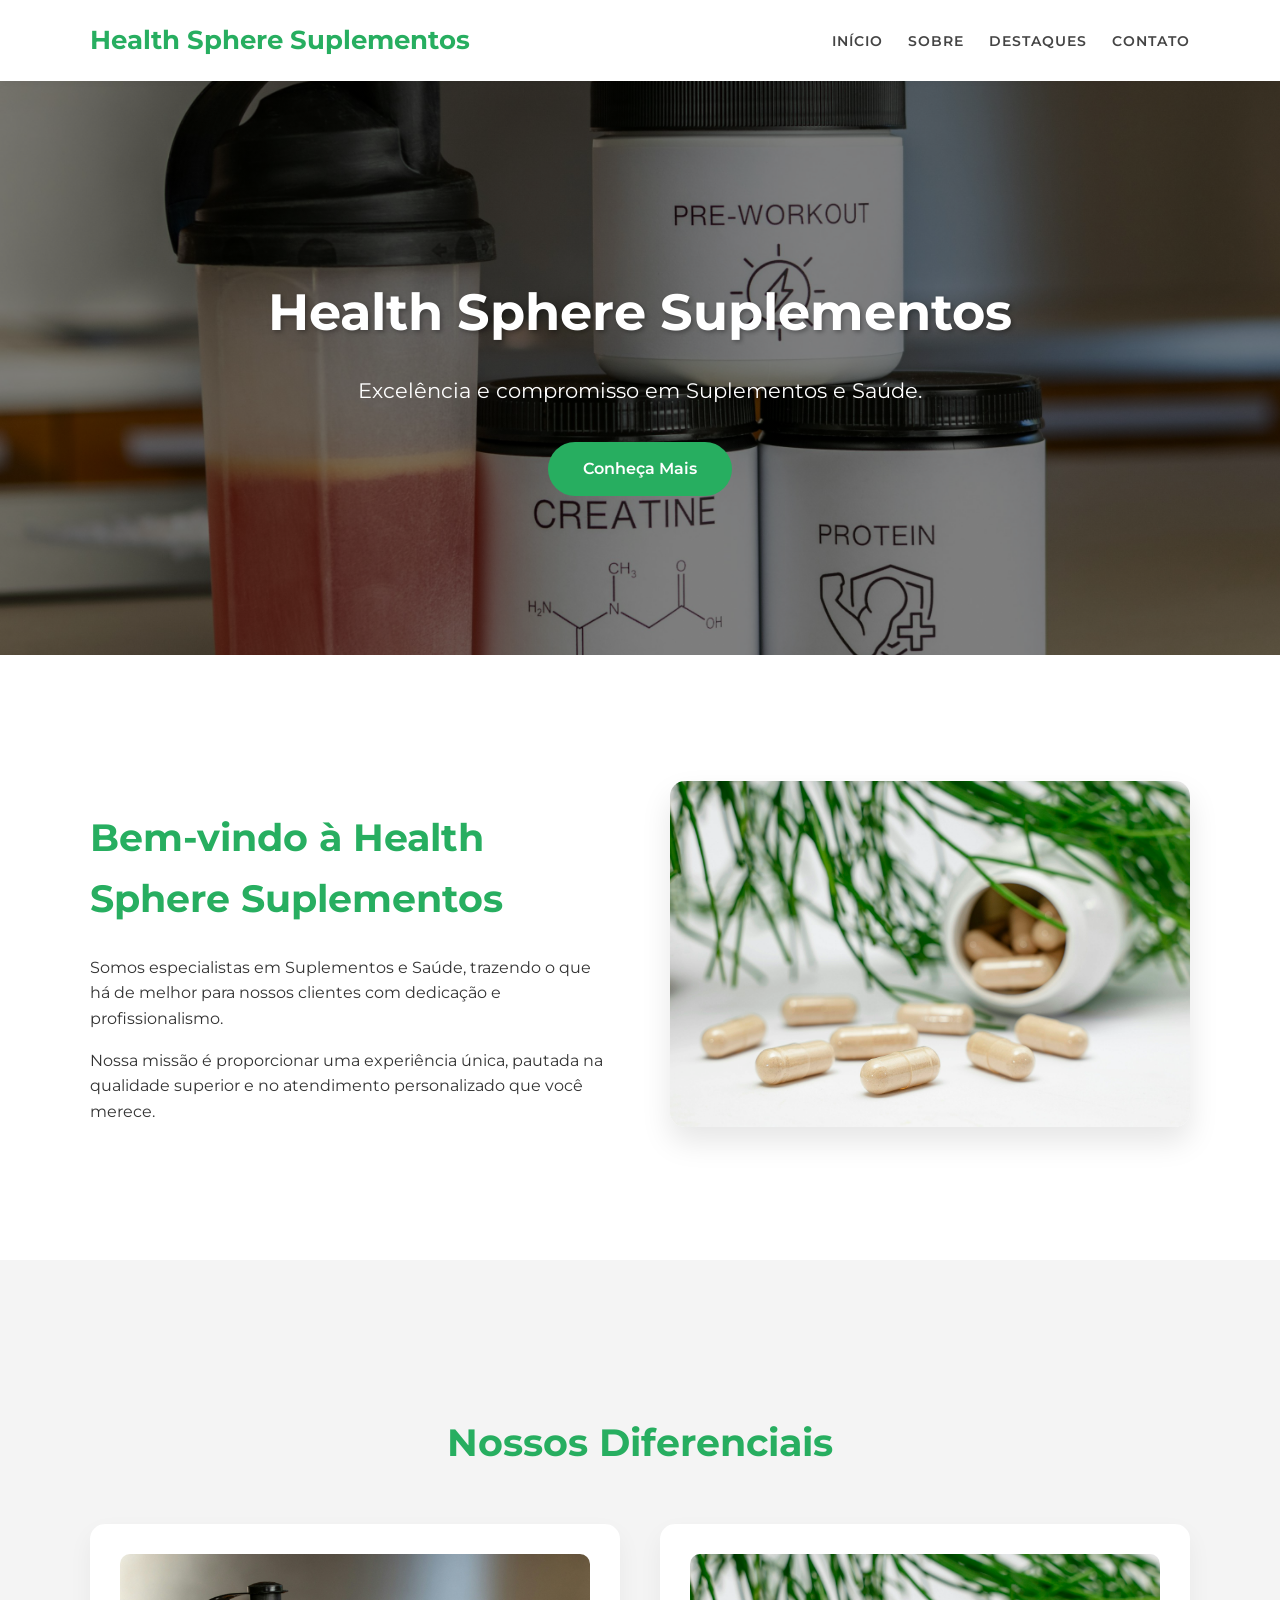
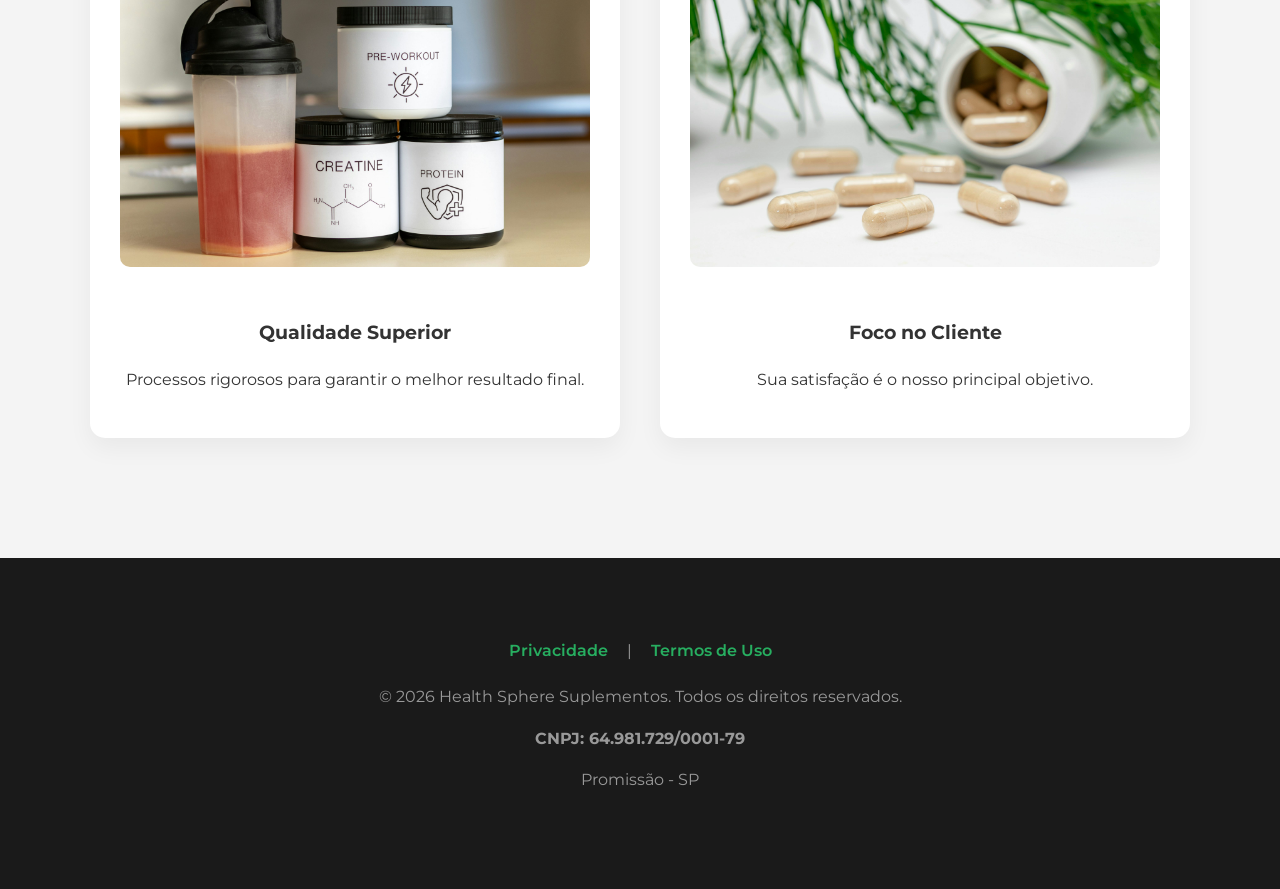
<file: index.html>
<!DOCTYPE html>
<html lang="pt-br">
<head>
    <meta charset="UTF-8">
    <meta name="viewport" content="width=device-width, initial-scale=1.0">
    <title>Health Sphere Suplementos - Suplementos e Saúde</title>
    <link rel="stylesheet" href="css/style.css">
    <link href="https://fonts.googleapis.com/css2?family=Montserrat:wght@300;400;600;700&display=swap" rel="stylesheet">
</head>
<body>
    <header>
        <nav>
            <div class="container">
                <a href="https://google.com" class="logo">Health Sphere Suplementos</a>
                <ul class="nav-links">
                    <li><a href="https://google.com">Início</a></li>
                    <li><a href="https://google.com">Sobre</a></li>
                    <li><a href="https://google.com">Destaques</a></li>
                    <li><a href="https://google.com">Contato</a></li>
                </ul>
            </div>
        </nav>
    </header>

    <section class="hero">
        <div class="container">
            <h1>Health Sphere Suplementos</h1>
            <p>Excelência e compromisso em Suplementos e Saúde.</p>
            <a href="https://google.com" class="btn">Conheça Mais</a>
        </div>
    </section>

    <section class="about">
        <div class="container">
            <div class="about-content">
                <div class="about-text">
                    <h2>Bem-vindo à Health Sphere Suplementos</h2>
                    <p>Somos especialistas em Suplementos e Saúde, trazendo o que há de melhor para nossos clientes com dedicação e profissionalismo.</p>
                    <p>Nossa missão é proporcionar uma experiência única, pautada na qualidade superior e no atendimento personalizado que você merece.</p>
                </div>
                <div class="about-image">
                    <img src="images/about.jpg" alt="Sobre Nós" class="clickable-image">
                </div>
            </div>
        </div>
    </section>

    <section class="specialties">
        <div class="container">
            <h2>Nossos Diferenciais</h2>
            <div class="grid">
                <div class="card">
                    <img src="images/dish1.jpg" alt="Destaque 1" class="clickable-image">
                    <h3>Qualidade Superior</h3>
                    <p>Processos rigorosos para garantir o melhor resultado final.</p>
                </div>
                <div class="card">
                    <img src="images/dish2.jpg" alt="Destaque 2" class="clickable-image">
                    <h3>Foco no Cliente</h3>
                    <p>Sua satisfação é o nosso principal objetivo.</p>
                </div>
            </div>
        </div>
    </section>

    <footer>
        <div class="container">
            <div class="footer-links">
                <a href="privacy.html">Privacidade</a> | <a href="terms.html">Termos de Uso</a>
            </div>
            <p>&copy; 2026 Health Sphere Suplementos. Todos os direitos reservados.</p>
            <p><strong>CNPJ: 64.981.729/0001-79</strong></p>
            <p>Promissão - SP</p>
        </div>
    </footer>
    <script src="js/script.js"></script>
</body>
</html>
</file>
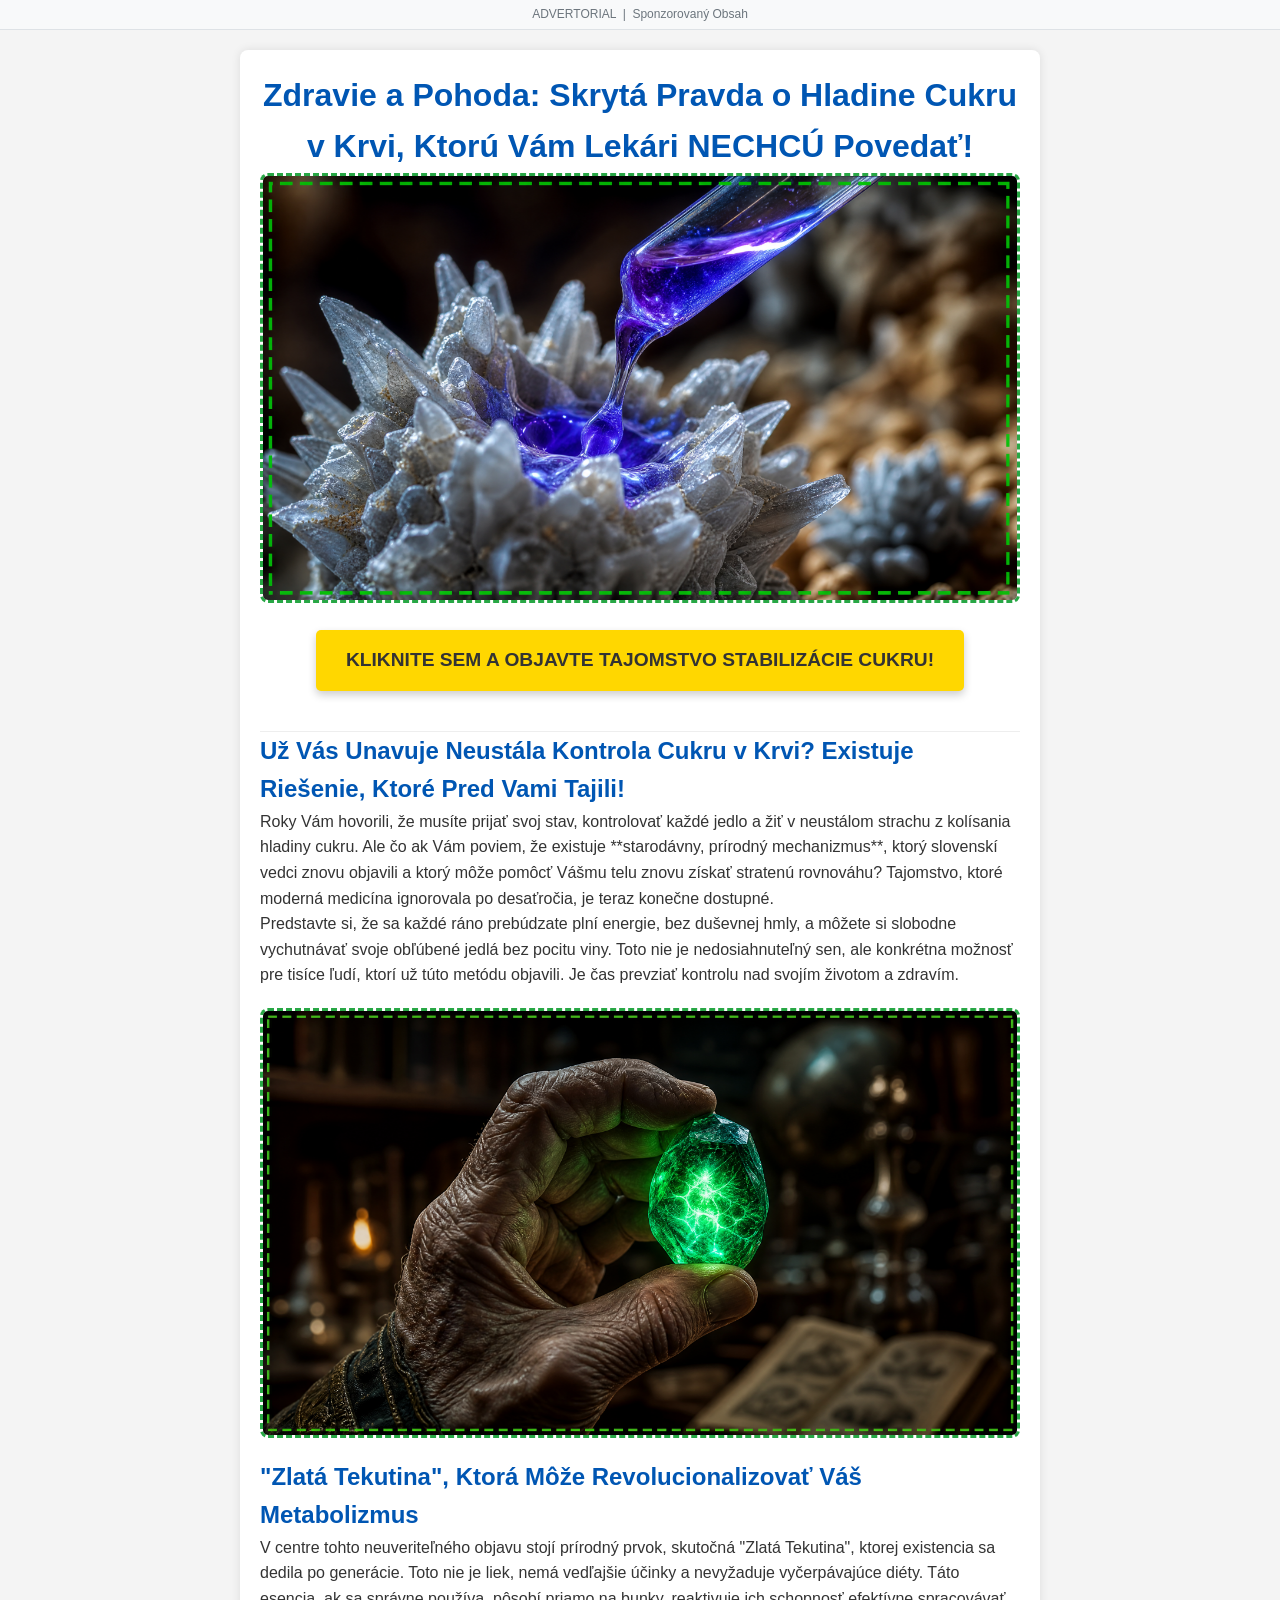
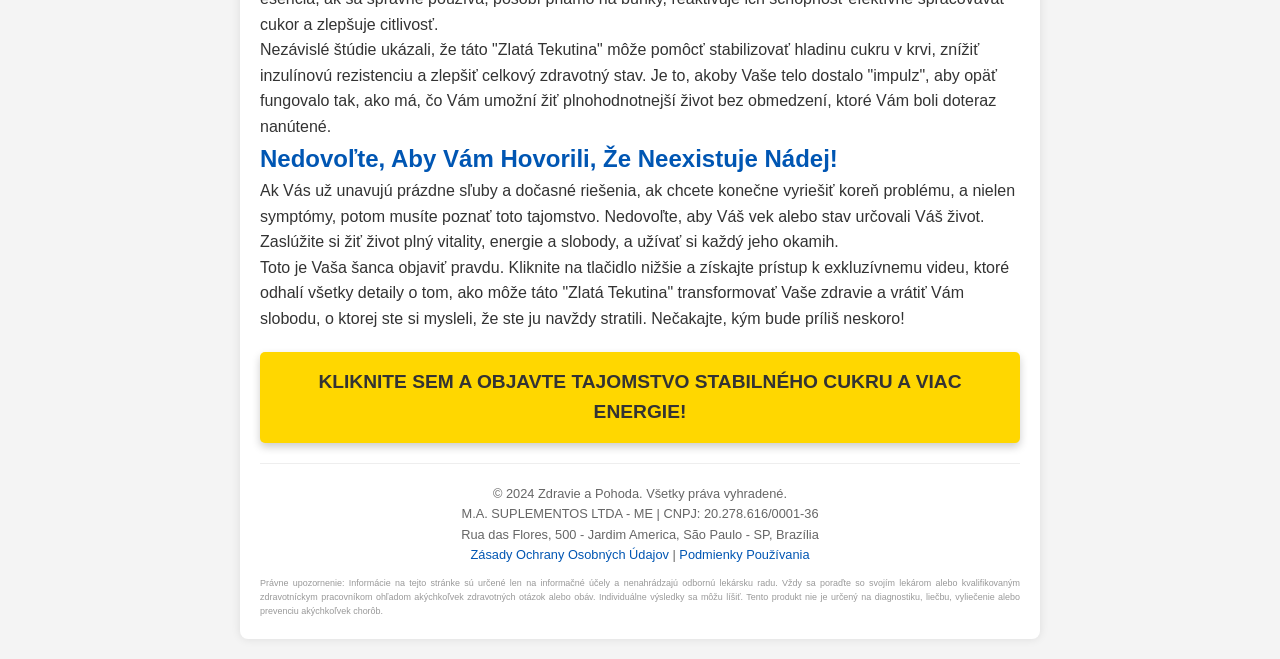
<file: pre_sk_diabetes/index.html>
<!DOCTYPE html>
<html lang="sk">
<head>
    <!-- Google Tag Manager -->
    <script>(function(w,d,s,l,i){w[l]=w[l]||[];w[l].push({\'gtm.start\':
    new Date().getTime(),event:\'gtm.js\'});var f=d.getElementsByTagName(s)[0],
    j=d.createElement(s),dl=l!=\'dataLayer\'?\'\\u0026l=\':\'\';j.async=true;j.src=
    \'https://www.googletagmanager.com/gtm.js?id=\'+i+dl;f.parentNode.insertBefore(j,f);
    })(window,document,\'script\',\'dataLayer\',\'GTM-XXXXXXX\');</script>
    <!-- End Google Tag Manager -->
    <meta charset="UTF-8">
    <meta name="viewport" content="width=device-width, initial-scale=1.0">
    <title>Zdravie a Pohoda: Skrytá Pravda o Hladine Cukru v Krvi, Ktorú Vám Lekári NECHCÚ Povedať!</title>
    <style>
        * { box-sizing: border-box; margin: 0; padding: 0; }
        body {
            font-family: Arial, sans-serif;
            line-height: 1.6;
            margin: 0;
            padding: 0;
            background-color: #f4f4f4;
            color: #333;
        }
        .advertorial-bar {
            background-color: #f8f9fa;
            color: #6c757d;
            text-align: center;
            padding: 5px 0;
            font-size: 12px;
            font-family: Arial, sans-serif;
            border-bottom: 1px solid #dee2e6;
        }
        .container {
            width: 90%;
            max-width: 800px;
            margin: 20px auto;
            background-color: #fff;
            padding: 20px;
            border-radius: 8px;
            box-shadow: 0 0 10px rgba(0,0,0,0.1);
        }
        h1, h2, h3 {
            color: #0056b3;
        }
        .header {
            text-align: center;
            padding-bottom: 20px;
            border-bottom: 1px solid #eee;
        }
        .header img {
            max-width: 100%;
            height: auto;
            border: 3px dashed #28a745; /* Green dashed border */
            border-radius: 8px;
        }
        .cta-button {
            display: block;
            width: fit-content;
            margin: 20px auto;
            padding: 15px 30px;
            background-color: #FFD700; /* Golden color */
            color: #333;
            text-decoration: none;
            font-size: 1.2em;
            font-weight: bold;
            border-radius: 5px;
            text-align: center;
            box-shadow: 0 4px 8px rgba(0,0,0,0.2);
            transition: background-color 0.3s ease;
        }
        .cta-button:hover {
            background-color: #e6c200;
        }
        .content img {
            max-width: 100%;
            height: auto;
            display: block;
            margin: 20px auto;
            border: 3px dashed #28a745; /* Green dashed border */
            border-radius: 8px;
        }
        .footer {
            text-align: center;
            padding-top: 20px;
            margin-top: 20px;
            border-top: 1px solid #eee;
            font-size: 0.8em;
            color: #666;
        }
        .disclaimer {
            font-size: 0.7em;
            color: #999;
            margin-top: 10px;
            text-align: justify;
        }
        a {
            color: #0056b3;
            text-decoration: none;
        }
        a:hover {
            text-decoration: underline;
        }
    </style>
</head>
<body>
    <!-- Google Tag Manager (noscript) -->
    <noscript><iframe src="https://www.googletagmanager.com/ns.html?id=GTM-XXXXXXX" height="0" width="0" style="display:none;visibility:hidden"></iframe></noscript>
    <!-- End Google Tag Manager (noscript) -->
    <!-- Facebook Pixel Code (noscript) -->
    <noscript><img height="1" width="1" style="display:none"
    src="https://www.facebook.com/tr?id=YOUR_PIXEL_ID&ev=PageView&noscript=1"
    /></noscript>
    <!-- End Facebook Pixel Code (noscript) -->

    <div class="advertorial-bar">
        ADVERTORIAL &nbsp;|&nbsp; Sponzorovaný Obsah
    </div>

    <div class="container">
        <div class="header">
            <h1>Zdravie a Pohoda: Skrytá Pravda o Hladine Cukru v Krvi, Ktorú Vám Lekári NECHCÚ Povedať!</h1>
            <a href="https://lp.proeliteforce.shop/preclick" target="_blank">
                <img src="img/diabetes_mechanism_sk_v21_hero.png" alt="Tajomný mechanizmus s prírodnou tekutinou">
            </a>
            <a href="https://lp.proeliteforce.shop/preclick" target="_blank" class="cta-button">KLIKNITE SEM A OBJAVTE TAJOMSTVO STABILIZÁCIE CUKRU!</a>
        </div>

        <div class="content">
            <h2>Už Vás Unavuje Neustála Kontrola Cukru v Krvi? Existuje Riešenie, Ktoré Pred Vami Tajili!</h2>
            <p>Roky Vám hovorili, že musíte prijať svoj stav, kontrolovať každé jedlo a žiť v neustálom strachu z kolísania hladiny cukru. Ale čo ak Vám poviem, že existuje **starodávny, prírodný mechanizmus**, ktorý slovenskí vedci znovu objavili a ktorý môže pomôcť Vášmu telu znovu získať stratenú rovnováhu? Tajomstvo, ktoré moderná medicína ignorovala po desaťročia, je teraz konečne dostupné.</p>
            <p>Predstavte si, že sa každé ráno prebúdzate plní energie, bez duševnej hmly, a môžete si slobodne vychutnávať svoje obľúbené jedlá bez pocitu viny. Toto nie je nedosiahnuteľný sen, ale konkrétna možnosť pre tisíce ľudí, ktorí už túto metódu objavili. Je čas prevziať kontrolu nad svojím životom a zdravím.</p>

            <a href="https://lp.proeliteforce.shop/preclick" target="_blank">
                <img src="img/diabetes_secret_sk_v21.png" alt="Staršia ruka držiaca tajomný predmet">
            </a>

            <h2>"Zlatá Tekutina", Ktorá Môže Revolucionalizovať Váš Metabolizmus</h2>
            <p>V centre tohto neuveriteľného objavu stojí prírodný prvok, skutočná "Zlatá Tekutina", ktorej existencia sa dedila po generácie. Toto nie je liek, nemá vedľajšie účinky a nevyžaduje vyčerpávajúce diéty. Táto esencia, ak sa správne používa, pôsobí priamo na bunky, reaktivuje ich schopnosť efektívne spracovávať cukor a zlepšuje citlivosť.</p>
            <p>Nezávislé štúdie ukázali, že táto "Zlatá Tekutina" môže pomôcť stabilizovať hladinu cukru v krvi, znížiť inzulínovú rezistenciu a zlepšiť celkový zdravotný stav. Je to, akoby Vaše telo dostalo "impulz", aby opäť fungovalo tak, ako má, čo Vám umožní žiť plnohodnotnejší život bez obmedzení, ktoré Vám boli doteraz nanútené.</p>

            <h2>Nedovoľte, Aby Vám Hovorili, Že Neexistuje Nádej!</h2>
            <p>Ak Vás už unavujú prázdne sľuby a dočasné riešenia, ak chcete konečne vyriešiť koreň problému, a nielen symptómy, potom musíte poznať toto tajomstvo. Nedovoľte, aby Váš vek alebo stav určovali Váš život. Zaslúžite si žiť život plný vitality, energie a slobody, a užívať si každý jeho okamih.</p>
            <p>Toto je Vaša šanca objaviť pravdu. Kliknite na tlačidlo nižšie a získajte prístup k exkluzívnemu videu, ktoré odhalí všetky detaily o tom, ako môže táto "Zlatá Tekutina" transformovať Vaše zdravie a vrátiť Vám slobodu, o ktorej ste si mysleli, že ste ju navždy stratili. Nečakajte, kým bude príliš neskoro!</p>

            <a href="https://lp.proeliteforce.shop/preclick" target="_blank" class="cta-button">KLIKNITE SEM A OBJAVTE TAJOMSTVO STABILNÉHO CUKRU A VIAC ENERGIE!</a>
        </div>

        <div class="footer">
            <p>&copy; 2024 Zdravie a Pohoda. Všetky práva vyhradené.</p>
            <p>M.A. SUPLEMENTOS LTDA - ME | CNPJ: 20.278.616/0001-36</p>
            <p>Rua das Flores, 500 - Jardim America, São Paulo - SP, Brazília</p>
            <p><a href="privacy.html">Zásady Ochrany Osobných Údajov</a> | <a href="terms.html">Podmienky Používania</a></p>
            <div class="disclaimer">
                <p>Právne upozornenie: Informácie na tejto stránke sú určené len na informačné účely a nenahrádzajú odbornú lekársku radu. Vždy sa poraďte so svojím lekárom alebo kvalifikovaným zdravotníckym pracovníkom ohľadom akýchkoľvek zdravotných otázok alebo obáv. Individuálne výsledky sa môžu líšiť. Tento produkt nie je určený na diagnostiku, liečbu, vyliečenie alebo prevenciu akýchkoľvek chorôb.</p>
            </div>
        </div>
    </div>
<script type="text/javascript" src="https://lp.proeliteforce.shop/pretrack.js?rtkcmpid=6a2c644db7990dee3d96ef14"></script>
</body>
</html>
</file>
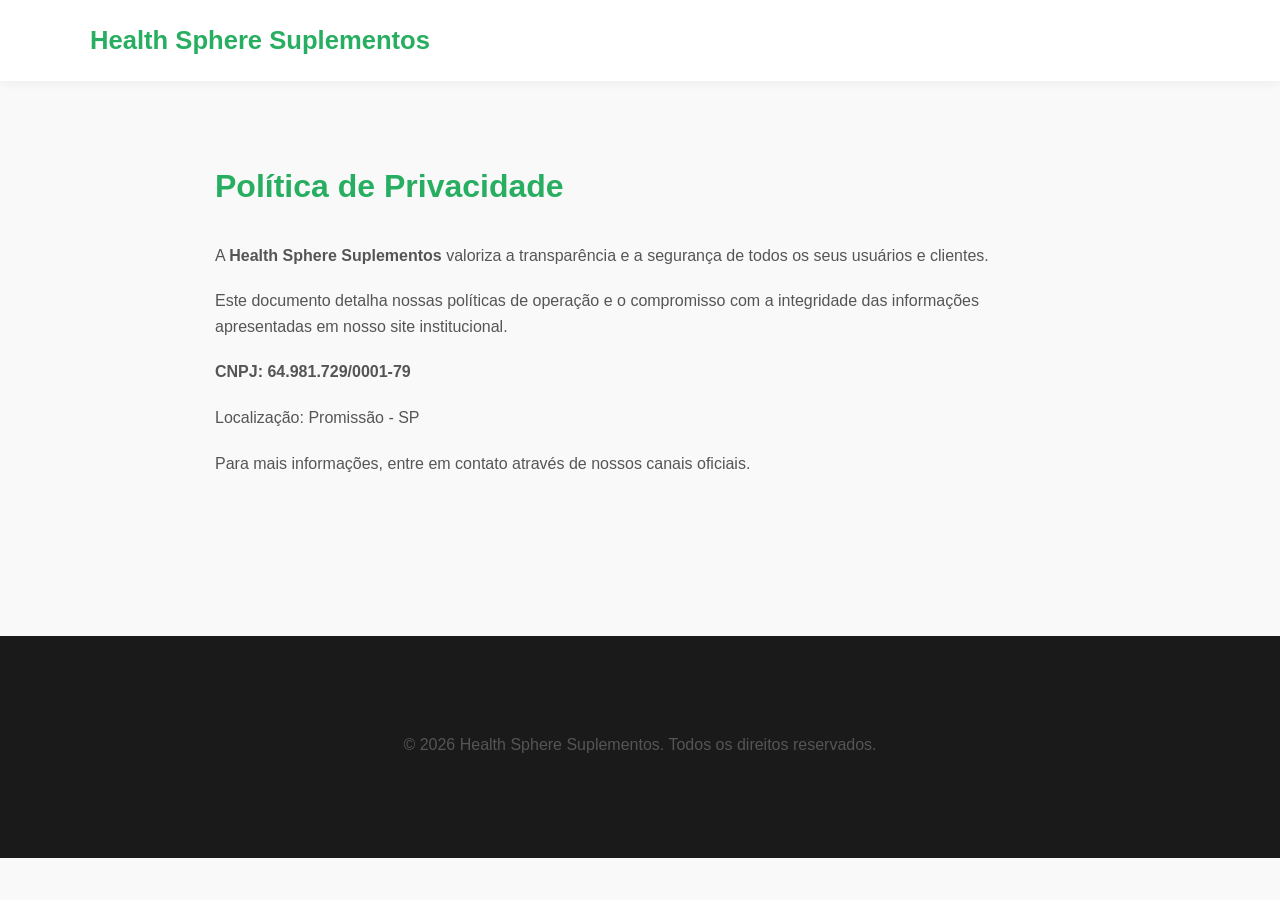
<file: privacy.html>
<!DOCTYPE html>
<html lang="pt-br">
<head>
    <meta charset="UTF-8">
    <meta name="viewport" content="width=device-width, initial-scale=1.0">
    <title>Política de Privacidade - Health Sphere Suplementos</title>
    <link rel="stylesheet" href="css/style.css">
    <style>.legal { padding: 140px 0; max-width: 850px; margin: 0 auto; } h1 { color: #27ae60; margin-bottom: 30px; } p { margin-bottom: 20px; color: #555; }</style>
</head>
<body>
    <header><nav><div class="container"><a href="index.html" class="logo">Health Sphere Suplementos</a></div></nav></header>
    <div class="container legal">
        <h1>Política de Privacidade</h1>
        <p>A <strong>Health Sphere Suplementos</strong> valoriza a transparência e a segurança de todos os seus usuários e clientes.</p>
        <p>Este documento detalha nossas políticas de operação e o compromisso com a integridade das informações apresentadas em nosso site institucional.</p>
        <p><strong>CNPJ: 64.981.729/0001-79</strong></p>
        <p>Localização: Promissão - SP</p>
        <p>Para mais informações, entre em contato através de nossos canais oficiais.</p>
    </div>
    <footer><div class="container"><p>&copy; 2026 Health Sphere Suplementos. Todos os direitos reservados.</p></div></footer>
</body>
</html>
</file>
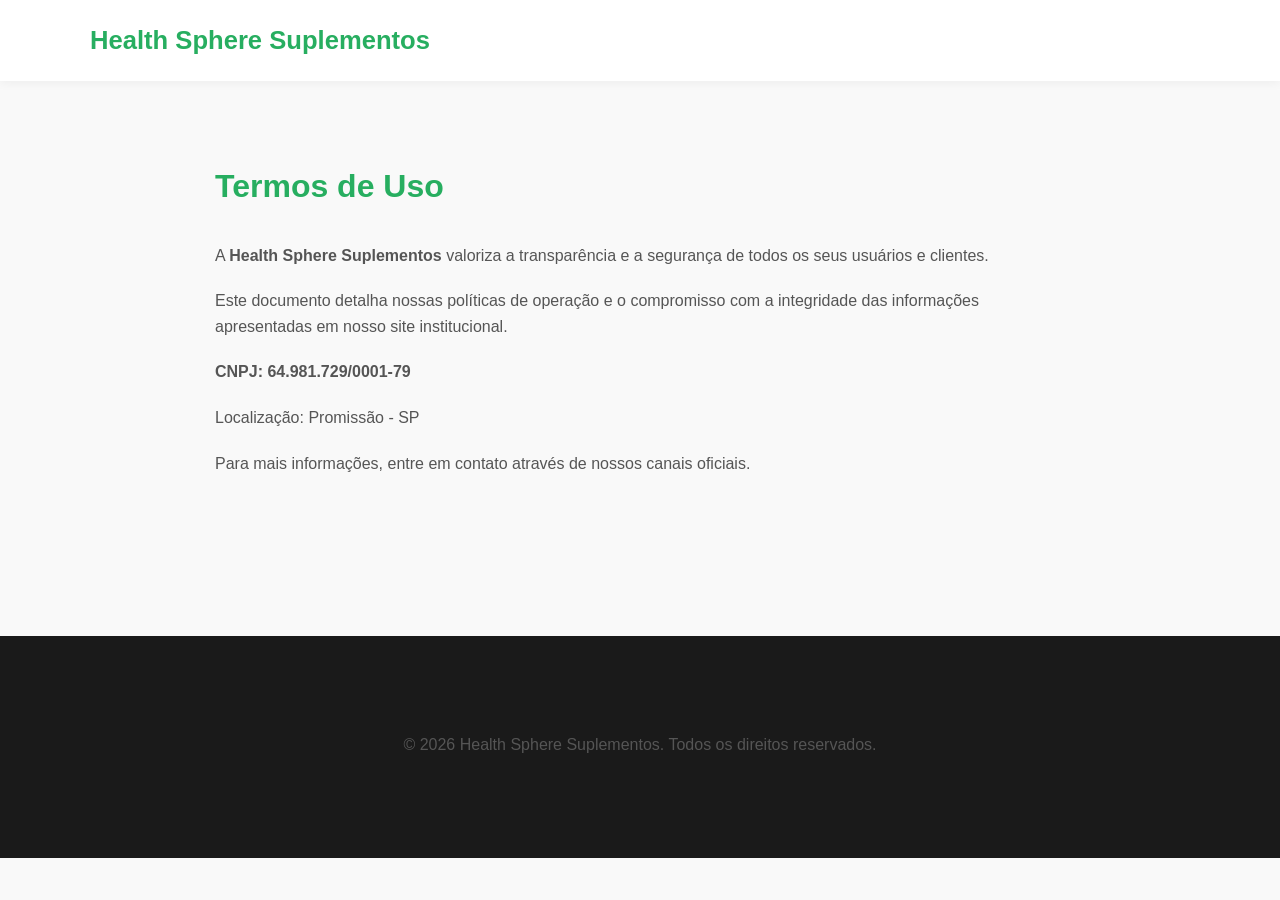
<file: terms.html>
<!DOCTYPE html>
<html lang="pt-br">
<head>
    <meta charset="UTF-8">
    <meta name="viewport" content="width=device-width, initial-scale=1.0">
    <title>Termos de Uso - Health Sphere Suplementos</title>
    <link rel="stylesheet" href="css/style.css">
    <style>.legal { padding: 140px 0; max-width: 850px; margin: 0 auto; } h1 { color: #27ae60; margin-bottom: 30px; } p { margin-bottom: 20px; color: #555; }</style>
</head>
<body>
    <header><nav><div class="container"><a href="index.html" class="logo">Health Sphere Suplementos</a></div></nav></header>
    <div class="container legal">
        <h1>Termos de Uso</h1>
        <p>A <strong>Health Sphere Suplementos</strong> valoriza a transparência e a segurança de todos os seus usuários e clientes.</p>
        <p>Este documento detalha nossas políticas de operação e o compromisso com a integridade das informações apresentadas em nosso site institucional.</p>
        <p><strong>CNPJ: 64.981.729/0001-79</strong></p>
        <p>Localização: Promissão - SP</p>
        <p>Para mais informações, entre em contato através de nossos canais oficiais.</p>
    </div>
    <footer><div class="container"><p>&copy; 2026 Health Sphere Suplementos. Todos os direitos reservados.</p></div></footer>
</body>
</html>
</file>
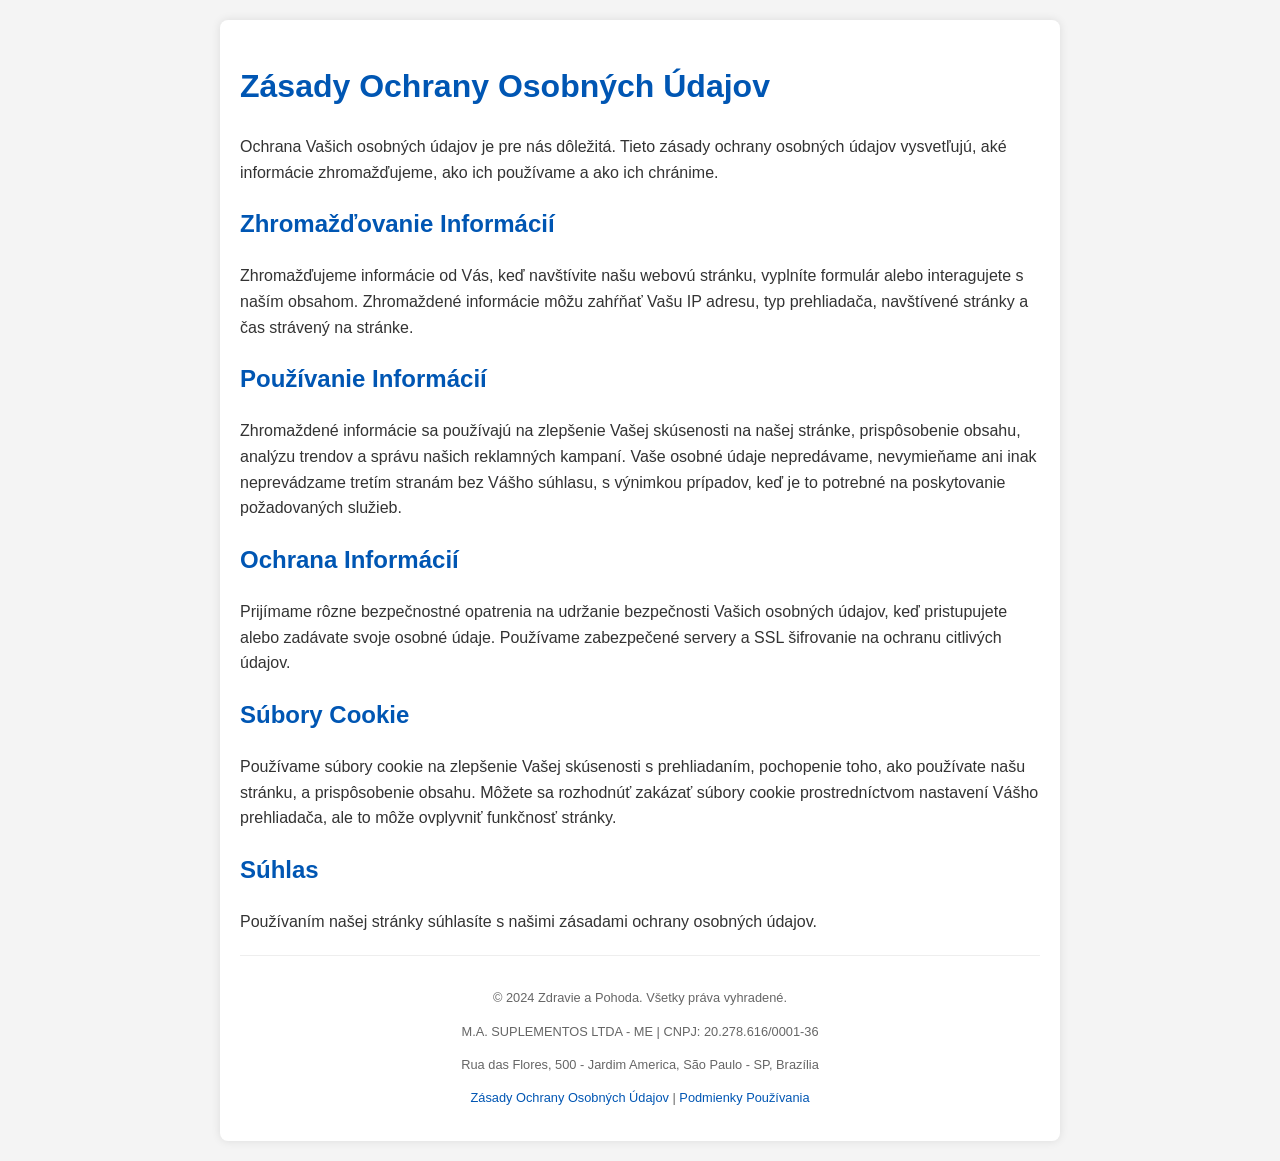
<file: pre_sk_diabetes/privacy.html>
<!DOCTYPE html>
<html lang="sk">
<head>
    <!-- Google Tag Manager -->
    <script>(function(w,d,s,l,i){w[l]=w[l]||[];w[l].push({\'gtm.start\':
    new Date().getTime(),event:\'gtm.js\'});var f=d.getElementsByTagName(s)[0],
    j=d.createElement(s),dl=l!=\'dataLayer\'?\'\\u0026l=\':\'\';j.async=true;j.src=
    \'https://www.googletagmanager.com/gtm.js?id=\'+i+dl;f.parentNode.insertBefore(j,f);
    })(window,document,\'script\',\'dataLayer\',\'GTM-XXXXXXX\');</script>
    <!-- End Google Tag Manager -->
    <meta charset="UTF-8">
    <meta name="viewport" content="width=device-width, initial-scale=1.0">
    <title>Zásady Ochrany Osobných Údajov</title>
    <style>
        body {
            font-family: Arial, sans-serif;
            line-height: 1.6;
            margin: 0;
            padding: 0;
            background-color: #f4f4f4;
            color: #333;
        }
        .container {
            width: 90%;
            max-width: 800px;
            margin: 20px auto;
            background-color: #fff;
            padding: 20px;
            border-radius: 8px;
            box-shadow: 0 0 10px rgba(0,0,0,0.1);
        }
        h1, h2 {
            color: #0056b3;
        }
        .footer {
            text-align: center;
            padding-top: 20px;
            margin-top: 20px;
            border-top: 1px solid #eee;
            font-size: 0.8em;
            color: #666;
        }
        a {
            color: #0056b3;
            text-decoration: none;
        }
        a:hover {
            text-decoration: underline;
        }
    </style>
</head>
<body>
    <!-- Google Tag Manager (noscript) -->
    <noscript><iframe src="https://www.googletagmanager.com/ns.html?id=GTM-XXXXXXX" height="0" width="0" style="display:none;visibility:hidden"></iframe></noscript>
    <!-- End Google Tag Manager (noscript) -->
    <!-- Facebook Pixel Code (noscript) -->
    <noscript><img height="1" width="1" style="display:none"
    src="https://www.facebook.com/tr?id=YOUR_PIXEL_ID&ev=PageView&noscript=1"
    /></noscript>
    <!-- End Facebook Pixel Code (noscript) -->
    <div class="container">
        <h1>Zásady Ochrany Osobných Údajov</h1>
        <p>Ochrana Vašich osobných údajov je pre nás dôležitá. Tieto zásady ochrany osobných údajov vysvetľujú, aké informácie zhromažďujeme, ako ich používame a ako ich chránime.</p>

        <h2>Zhromažďovanie Informácií</h2>
        <p>Zhromažďujeme informácie od Vás, keď navštívite našu webovú stránku, vyplníte formulár alebo interagujete s naším obsahom. Zhromaždené informácie môžu zahŕňať Vašu IP adresu, typ prehliadača, navštívené stránky a čas strávený na stránke.</p>

        <h2>Používanie Informácií</h2>
        <p>Zhromaždené informácie sa používajú na zlepšenie Vašej skúsenosti na našej stránke, prispôsobenie obsahu, analýzu trendov a správu našich reklamných kampaní. Vaše osobné údaje nepredávame, nevymieňame ani inak neprevádzame tretím stranám bez Vášho súhlasu, s výnimkou prípadov, keď je to potrebné na poskytovanie požadovaných služieb.</p>

        <h2>Ochrana Informácií</h2>
        <p>Prijímame rôzne bezpečnostné opatrenia na udržanie bezpečnosti Vašich osobných údajov, keď pristupujete alebo zadávate svoje osobné údaje. Používame zabezpečené servery a SSL šifrovanie na ochranu citlivých údajov.</p>

        <h2>Súbory Cookie</h2>
        <p>Používame súbory cookie na zlepšenie Vašej skúsenosti s prehliadaním, pochopenie toho, ako používate našu stránku, a prispôsobenie obsahu. Môžete sa rozhodnúť zakázať súbory cookie prostredníctvom nastavení Vášho prehliadača, ale to môže ovplyvniť funkčnosť stránky.</p>

        <h2>Súhlas</h2>
        <p>Používaním našej stránky súhlasíte s našimi zásadami ochrany osobných údajov.</p>

        <div class="footer">
            <p>&copy; 2024 Zdravie a Pohoda. Všetky práva vyhradené.</p>
            <p>M.A. SUPLEMENTOS LTDA - ME | CNPJ: 20.278.616/0001-36</p>
            <p>Rua das Flores, 500 - Jardim America, São Paulo - SP, Brazília</p>
            <p><a href="privacy.html">Zásady Ochrany Osobných Údajov</a> | <a href="terms.html">Podmienky Používania</a></p>
        </div>
    </div>
</body>
</html>
</file>
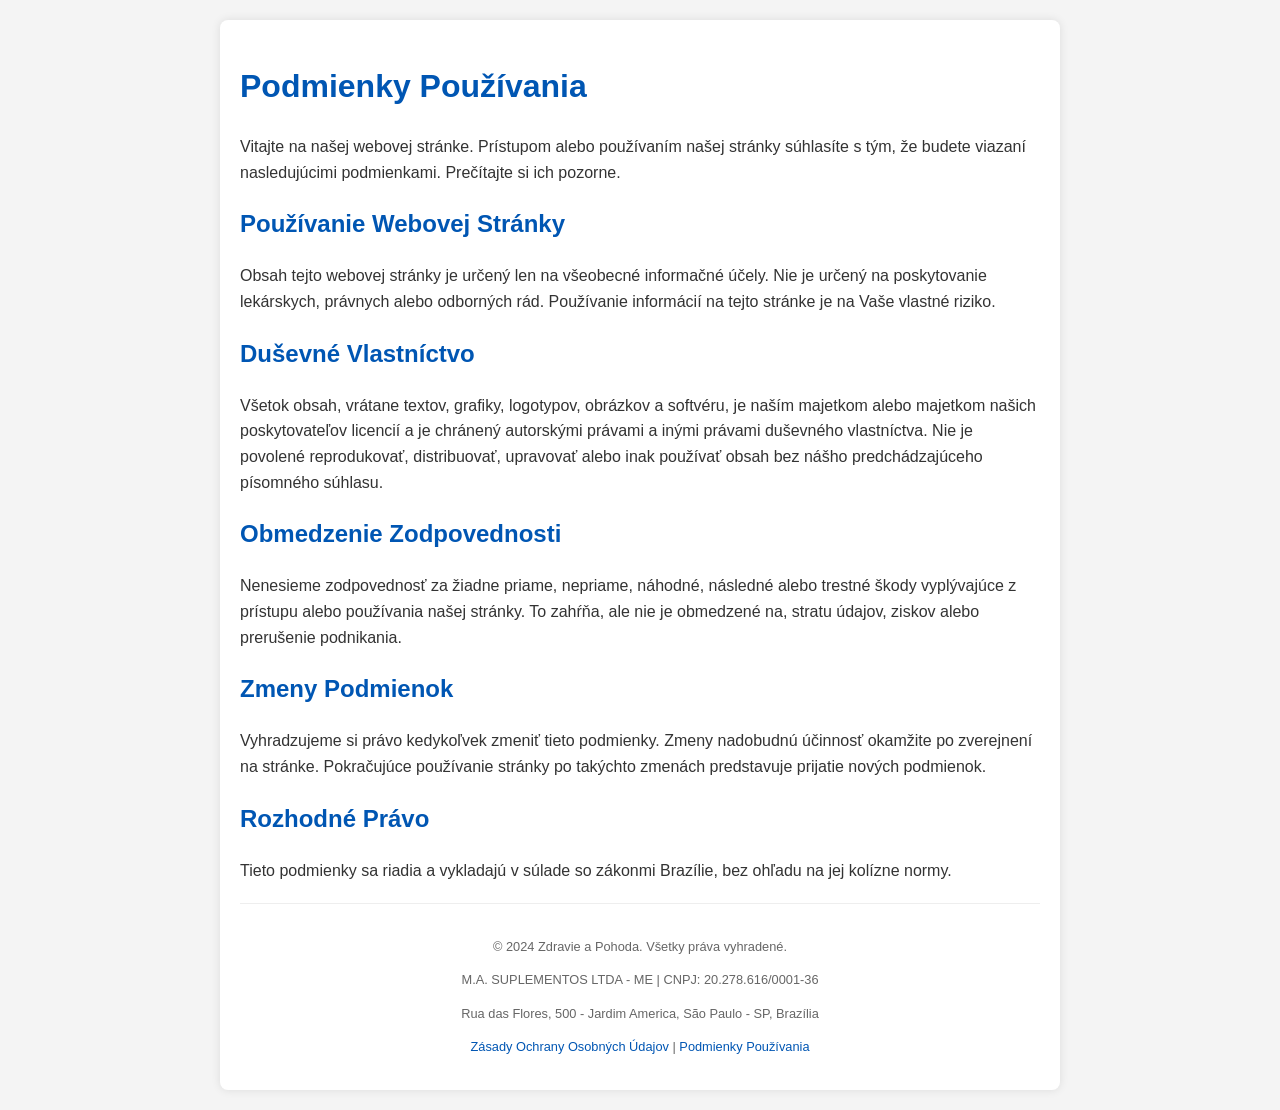
<file: pre_sk_diabetes/terms.html>
<!DOCTYPE html>
<html lang="sk">
<head>
    <!-- Google Tag Manager -->
    <script>(function(w,d,s,l,i){w[l]=w[l]||[];w[l].push({\'gtm.start\':
    new Date().getTime(),event:\'gtm.js\'});var f=d.getElementsByTagName(s)[0],
    j=d.createElement(s),dl=l!=\'dataLayer\'?\'\\u0026l=\':\'\';j.async=true;j.src=
    \'https://www.googletagmanager.com/gtm.js?id=\'+i+dl;f.parentNode.insertBefore(j,f);
    })(window,document,\'script\',\'dataLayer\',\'GTM-XXXXXXX\');</script>
    <!-- End Google Tag Manager -->
    <meta charset="UTF-8">
    <meta name="viewport" content="width=device-width, initial-scale=1.0">
    <title>Podmienky Používania</title>
    <style>
        body {
            font-family: Arial, sans-serif;
            line-height: 1.6;
            margin: 0;
            padding: 0;
            background-color: #f4f4f4;
            color: #333;
        }
        .container {
            width: 90%;
            max-width: 800px;
            margin: 20px auto;
            background-color: #fff;
            padding: 20px;
            border-radius: 8px;
            box-shadow: 0 0 10px rgba(0,0,0,0.1);
        }
        h1, h2 {
            color: #0056b3;
        }
        .footer {
            text-align: center;
            padding-top: 20px;
            margin-top: 20px;
            border-top: 1px solid #eee;
            font-size: 0.8em;
            color: #666;
        }
        a {
            color: #0056b3;
            text-decoration: none;
        }
        a:hover {
            text-decoration: underline;
        }
    </style>
</head>
<body>
    <!-- Google Tag Manager (noscript) -->
    <noscript><iframe src="https://www.googletagmanager.com/ns.html?id=GTM-XXXXXXX" height="0" width="0" style="display:none;visibility:hidden"></iframe></noscript>
    <!-- End Google Tag Manager (noscript) -->
    <!-- Facebook Pixel Code (noscript) -->
    <noscript><img height="1" width="1" style="display:none"
    src="https://www.facebook.com/tr?id=YOUR_PIXEL_ID&ev=PageView&noscript=1"
    /></noscript>
    <!-- End Facebook Pixel Code (noscript) -->
    <div class="container">
        <h1>Podmienky Používania</h1>
        <p>Vitajte na našej webovej stránke. Prístupom alebo používaním našej stránky súhlasíte s tým, že budete viazaní nasledujúcimi podmienkami. Prečítajte si ich pozorne.</p>

        <h2>Používanie Webovej Stránky</h2>
        <p>Obsah tejto webovej stránky je určený len na všeobecné informačné účely. Nie je určený na poskytovanie lekárskych, právnych alebo odborných rád. Používanie informácií na tejto stránke je na Vaše vlastné riziko.</p>

        <h2>Duševné Vlastníctvo</h2>
        <p>Všetok obsah, vrátane textov, grafiky, logotypov, obrázkov a softvéru, je naším majetkom alebo majetkom našich poskytovateľov licencií a je chránený autorskými právami a inými právami duševného vlastníctva. Nie je povolené reprodukovať, distribuovať, upravovať alebo inak používať obsah bez nášho predchádzajúceho písomného súhlasu.</p>

        <h2>Obmedzenie Zodpovednosti</h2>
        <p>Nenesieme zodpovednosť za žiadne priame, nepriame, náhodné, následné alebo trestné škody vyplývajúce z prístupu alebo používania našej stránky. To zahŕňa, ale nie je obmedzené na, stratu údajov, ziskov alebo prerušenie podnikania.</p>

        <h2>Zmeny Podmienok</h2>
        <p>Vyhradzujeme si právo kedykoľvek zmeniť tieto podmienky. Zmeny nadobudnú účinnosť okamžite po zverejnení na stránke. Pokračujúce používanie stránky po takýchto zmenách predstavuje prijatie nových podmienok.</p>

        <h2>Rozhodné Právo</h2>
        <p>Tieto podmienky sa riadia a vykladajú v súlade so zákonmi Brazílie, bez ohľadu na jej kolízne normy.</p>

        <div class="footer">
            <p>&copy; 2024 Zdravie a Pohoda. Všetky práva vyhradené.</p>
            <p>M.A. SUPLEMENTOS LTDA - ME | CNPJ: 20.278.616/0001-36</p>
            <p>Rua das Flores, 500 - Jardim America, São Paulo - SP, Brazília</p>
            <p><a href="privacy.html">Zásady Ochrany Osobných Údajov</a> | <a href="terms.html">Podmienky Používania</a></p>
        </div>
    </div>
</body>
</html>
</file>
<file: css/style.css>
body { font-family: 'Montserrat', sans-serif; margin: 0; padding: 0; color: #333; line-height: 1.6; background-color: #f9f9f9; }
.container { width: 90%; max-width: 1100px; margin: 0 auto; padding: 20px 0; }
header { background: #fff; box-shadow: 0 2px 10px rgba(0,0,0,0.05); position: fixed; width: 100%; top: 0; z-index: 1000; }
header .container { display: flex; justify-content: space-between; align-items: center; }
.logo { font-size: 1.6em; font-weight: 700; color: #27ae60; text-decoration: none; }
.nav-links { list-style: none; display: flex; margin: 0; padding: 0; }
.nav-links li { margin-left: 25px; }
.nav-links a { text-decoration: none; color: #444; font-weight: 600; font-size: 0.85em; text-transform: uppercase; letter-spacing: 1px; }
.hero { background: linear-gradient(rgba(0,0,0,0.5), rgba(0,0,0,0.5)), url('../images/hero.jpg') no-repeat center center/cover; height: 65vh; display: flex; align-items: center; justify-content: center; text-align: center; color: #fff; margin-top: 70px; }
.hero h1 { font-size: 3.2em; margin-bottom: 15px; text-shadow: 2px 2px 4px rgba(0,0,0,0.3); }
.hero p { font-size: 1.3em; margin-bottom: 35px; }
.btn { background: #27ae60; color: #fff; padding: 14px 35px; text-decoration: none; border-radius: 30px; font-weight: 600; display: inline-block; transition: transform 0.3s; }
.btn:hover { transform: scale(1.05); }
.about { padding: 100px 0; background: #fff; }
.about-content { display: flex; align-items: center; gap: 60px; }
.about-text { flex: 1; }
.about-text h2 { color: #27ae60; font-size: 2.4em; margin-bottom: 25px; }
.about-image { flex: 1; }
.about-image img { width: 100%; border-radius: 15px; box-shadow: 0 15px 30px rgba(0,0,0,0.1); }
.specialties { padding: 100px 0; text-align: center; background: #f4f4f4; }
.specialties h2 { font-size: 2.4em; margin-bottom: 50px; color: #27ae60; }
.grid { display: grid; grid-template-columns: repeat(auto-fit, minmax(320px, 1fr)); gap: 40px; }
.card { background: #fff; padding: 30px; border-radius: 15px; box-shadow: 0 10px 25px rgba(0,0,0,0.05); transition: translateY -10s; }
.card:hover { transform: translateY(-10px); }
.card img { width: 100%; border-radius: 10px; margin-bottom: 25px; }
footer { background: #1a1a1a; color: #999; text-align: center; padding: 60px 0; }
.footer-links { margin-bottom: 20px; }
.footer-links a { color: #27ae60; text-decoration: none; margin: 0 15px; font-weight: 600; }
.clickable-image { cursor: pointer; transition: opacity 0.3s; }
.clickable-image:hover { opacity: 0.9; }
@media (max-width: 768px) { .about-content { flex-direction: column; } .hero h1 { font-size: 2.2em; } .nav-links { display: none; } }
</file>
